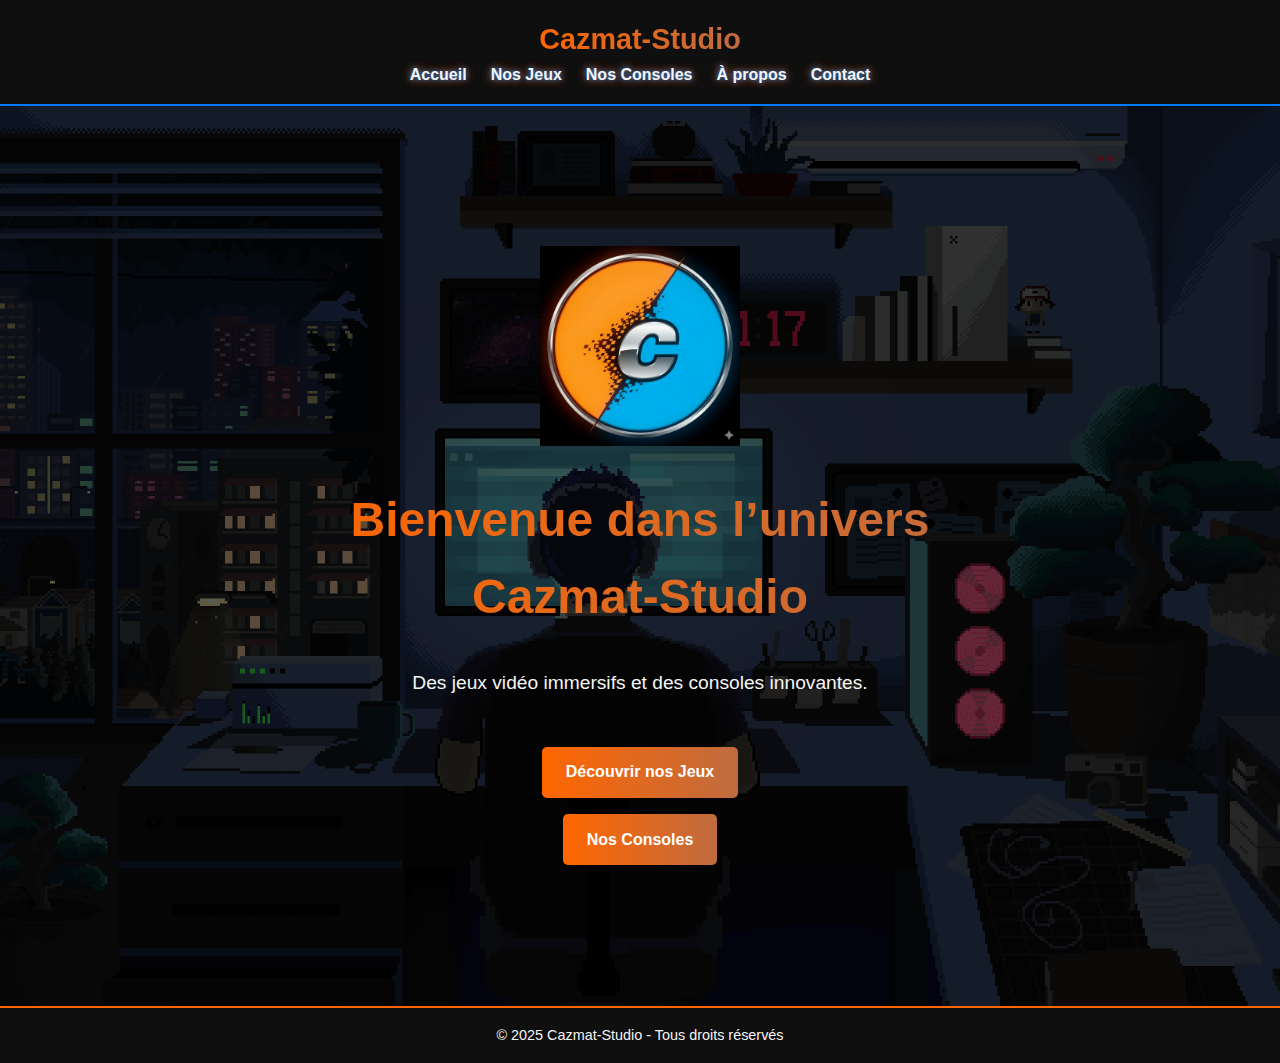
<file: index.html>
<!DOCTYPE html>
<html lang="fr">
<head>
  <meta charset="UTF-8">
  <meta name="viewport" content="width=device-width, initial-scale=1.0">
  <title>Cazmat-Studio | Jeux & Consoles</title>
  <style>
    * { margin: 0; padding: 0; box-sizing: border-box; }

    body {
      font-family: Arial, sans-serif;
      background-color: #0a0a0f;
      color: #f5f5f5;
      line-height: 1.6;
    }

    header {
      display: flex;
      justify-content: center; /* centre le logo et le hamburger */
      align-items: center;
      padding: 1rem 2rem;
      background: #0f0f0f;
      border-bottom: 2px solid #007bff;
      position: relative;
      z-index: 10;
      flex-wrap: wrap;
    }

    /* LOGO */
    .logo {
      display: flex;
      align-items: center;
      justify-content: center;
      width: 100%;
    }

    .logo h1 {
      font-size: 1.8rem;
      background: linear-gradient(270deg, #007bff, #ff6600);
      background-size: 400% 400%;
      -webkit-background-clip: text;
      -webkit-text-fill-color: transparent;
      animation: gradientMove 5s ease infinite;
      text-align: center;
    }

    /* NAVIGATION */
    nav {
      display: flex;
      gap: 1.5rem;
    }

    nav a {
      color: #f5f5f5;
      text-decoration: none;
      font-weight: bold;
      position: relative;
      transition: all 0.3s ease;
      text-shadow: 0 0 5px #007bff, 0 0 10px #ff6600;
    }

    nav a::after {
      content: '';
      position: absolute;
      left: 0;
      bottom: -4px;
      width: 0%;
      height: 2px;
      background: linear-gradient(90deg, #007bff, #ff6600);
      border-radius: 2px;
      transition: width 0.3s ease;
    }

    nav a:hover::after {
      width: 100%;
    }

    nav a:hover {
      text-shadow: 0 0 15px #007bff, 0 0 25px #ff6600;
      transform: scale(1.1);
    }

    /* HAMBURGER */
    .hamburger {
      display: none;
      flex-direction: column;
      cursor: pointer;
      gap: 5px;
      position: absolute;
      right: 1rem;
    }

    .hamburger span {
      width: 25px;
      height: 3px;
      background: linear-gradient(90deg, #007bff, #ff6600);
      border-radius: 2px;
      transition: all 0.3s ease;
    }

    .hamburger.open span:nth-child(1) {
      transform: rotate(45deg) translate(5px,5px);
    }
    .hamburger.open span:nth-child(2) {
      opacity: 0;
    }
    .hamburger.open span:nth-child(3) {
      transform: rotate(-45deg) translate(6px,-6px);
    }

    /* HERO */
    .hero {
      min-height: 100vh;
      display: flex;
      flex-direction: column;
      justify-content: center;
      align-items: center;
      text-align: center;
      background: url('back.gif') no-repeat center center/cover;
      position: relative;
    }

    .hero::after {
      content: "";
      position: absolute;
      top: 0; left: 0; right: 0; bottom: 0;
      background: rgba(0,0,0,0.6);
    }

    .hero-content {
      position: relative;
      z-index: 1;
      max-width: 800px;
      padding: 2rem;
      display: flex;
      flex-direction: column;
      align-items: center;
      gap: 1rem;
    }

    .hero img.logo {
      width: 200px;
      margin-bottom: 20px;
      animation: floatLogo 3s ease-in-out infinite;
    }

    .hero h2 {
      font-size: 3rem;
      margin-bottom: 1rem;
      background: linear-gradient(270deg, #007bff, #ff6600);
      background-size: 400% 400%;
      -webkit-background-clip: text;
      -webkit-text-fill-color: transparent;
      animation: gradientMove 5s ease infinite;
    }

    .hero p {
      font-size: 1.2rem;
      margin-bottom: 2rem;
    }

    .btn {
      display: inline-block;
      padding: 0.8rem 1.5rem;
      background: linear-gradient(270deg, #007bff, #ff6600);
      background-size: 400% 400%;
      color: #fff;
      font-weight: bold;
      border-radius: 5px;
      text-decoration: none;
      transition: transform 0.3s;
      animation: gradientMove 5s ease infinite;
      text-align: center;
      width: auto;
    }
    .btn:hover { transform: scale(1.1); }

    footer {
      background: #0f0f0f;
      padding: 1rem;
      text-align: center;
      border-top: 2px solid #ff6600;
      font-size: 0.9rem;
    }

    /* Animations */
    @keyframes gradientMove {
      0% { background-position: 0% 50%; }
      50% { background-position: 100% 50%; }
      100% { background-position: 0% 50%; }
    }

    @keyframes floatLogo {
      0% { transform: translateY(0); }
      50% { transform: translateY(-10px); }
      100% { transform: translateY(0); }
    }

    /* --- Responsive --- */
    @media (max-width: 768px) {
      nav {
        display: none;
        flex-direction: column;
        background: #0f0f0f;
        position: absolute;
        top: 70px;
        right: 0;
        width: 100%;
        text-align: center;
        border-left: none;
        padding: 1rem 0;
      }
      nav.active {
        display: flex;
      }

      .hamburger {
        display: flex;
      }

      .hero img.logo {
        width: 150px;
        margin-bottom: 15px;
      }

      .hero h2 {
        font-size: 2rem;
      }

      .hero p {
        font-size: 1rem;
      }

      .hero-content {
        gap: 1rem;
      }

      .btn {
        width: 80%;
      }
    }
  </style>
</head>
<body>

  <!-- HEADER -->
  <header>
    <div class="logo">
      <h1>Cazmat-Studio</h1>
      <div class="hamburger" id="hamburger">
        <span></span>
        <span></span>
        <span></span>
      </div>
    </div>
    <nav id="nav-links">
      <a href="index.html">Accueil</a>
      <a href="jeux.html">Nos Jeux</a>
      <a href="consoles.html">Nos Consoles</a>
      <a href="apropos.html">À propos</a>
      <a href="contact.html">Contact</a>
    </nav>
  </header>

  <!-- HERO -->
  <section class="hero">
    <div class="hero-content">
      <img src="logo.png" alt="Logo Cazmat-Studio" class="logo">
      <h2>Bienvenue dans l’univers Cazmat-Studio</h2>
      <p>Des jeux vidéo immersifs et des consoles innovantes.</p>
      <a href="jeux.html" class="btn">Découvrir nos Jeux</a>
      <a href="consoles.html" class="btn">Nos Consoles</a>
    </div>
  </section>

  <!-- FOOTER -->
  <footer>
    <p>© 2025 Cazmat-Studio - Tous droits réservés</p>
  </footer>

  <script>
    const hamburger = document.getElementById('hamburger');
    const navLinks = document.getElementById('nav-links');

    hamburger.addEventListener('click', () => {
      navLinks.classList.toggle('active');
      hamburger.classList.toggle('open');
    });
  </script>

</body>
</html>
</file>
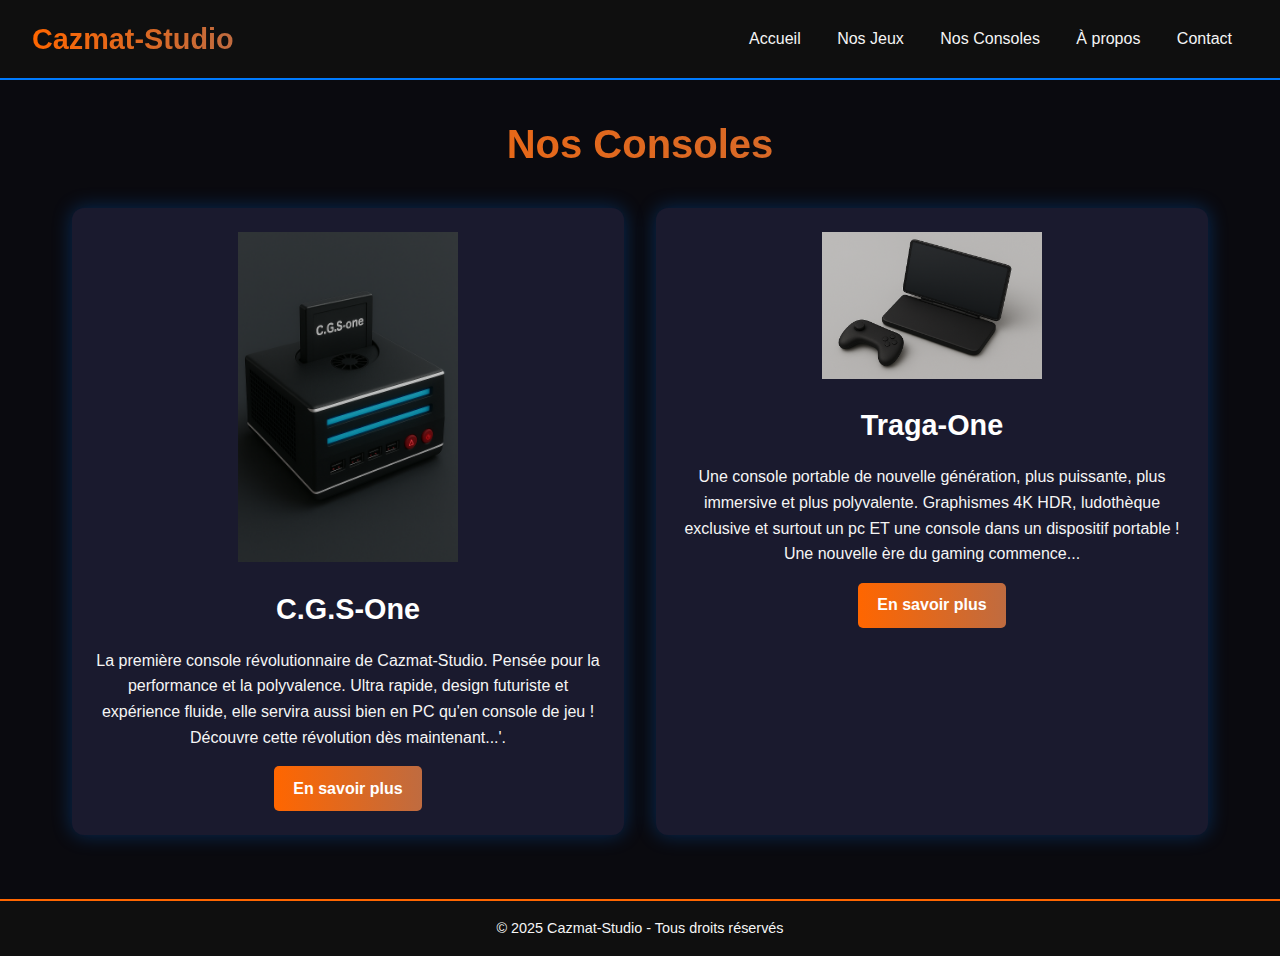
<file: consoles.html>
<!DOCTYPE html>
<html lang="fr">
<head>
  <meta charset="UTF-8">
  <meta name="viewport" content="width=device-width, initial-scale=1.0">
  <title>Cazmat-Studio | Nos Consoles</title>
  <style>
    * { margin: 0; padding: 0; box-sizing: border-box; }

    body {
      font-family: Arial, sans-serif;
      background-color: #0a0a0f;
      color: #f5f5f5;
      line-height: 1.6;
    }

    header {
      background: #0f0f0f;
      padding: 1rem 2rem;
      display: flex;
      justify-content: space-between;
      align-items: center;
      border-bottom: 2px solid #007bff;
    }

    header h1 {
      font-size: 1.8rem;
      background: linear-gradient(270deg, #007bff, #ff6600);
      background-size: 400% 400%;
      -webkit-background-clip: text;
      -webkit-text-fill-color: transparent;
      animation: gradientMove 5s ease infinite;
    }

    nav a {
      color: #f5f5f5;
      text-decoration: none;
      margin: 0 1rem;
      transition: color 0.3s;
    }
    nav a:hover { color: #ff6600; }

    .container {
      max-width: 1200px;
      margin: auto;
      padding: 2rem;
    }

    h2 {
      text-align: center;
      margin-bottom: 2rem;
      font-size: 2.5rem;
      background: linear-gradient(270deg, #007bff, #ff6600);
      background-size: 400% 400%;
      -webkit-background-clip: text;
      -webkit-text-fill-color: transparent;
      animation: gradientMove 5s ease infinite;
    }

    .consoles {
      display: grid;
      grid-template-columns: repeat(auto-fit, minmax(300px, 1fr));
      gap: 2rem;
    }

    .console {
      background: #1a1a2e;
      border-radius: 12px;
      padding: 1.5rem;
      text-align: center;
      box-shadow: 0 0 20px rgba(0, 123, 255, 0.3);
      transition: transform 0.3s, box-shadow 0.3s;
    }

    .console:hover {
      transform: translateY(-10px);
      box-shadow: 0 0 30px rgba(255, 102, 0, 0.6);
    }

    .console img {
      width: 220px;
      height: auto;
      margin-bottom: 1rem;
      animation: floatConsole 4s ease-in-out infinite;
    }

    .console h3 {
      font-size: 1.8rem;
      margin-bottom: 1rem;
      color: #fff;
    }

    .console p {
      font-size: 1rem;
      margin-bottom: 1rem;
    }

    .btn {
      display: inline-block;
      padding: 0.6rem 1.2rem;
      background: linear-gradient(270deg, #007bff, #ff6600);
      background-size: 400% 400%;
      color: #fff;
      font-weight: bold;
      border-radius: 5px;
      text-decoration: none;
      transition: transform 0.3s;
      animation: gradientMove 5s ease infinite;
    }
    .btn:hover { transform: scale(1.1); }

    footer {
      background: #0f0f0f;
      padding: 1rem;
      text-align: center;
      border-top: 2px solid #ff6600;
      font-size: 0.9rem;
      margin-top: 2rem;
    }

    /* --- Animations --- */
    @keyframes gradientMove {
      0% { background-position: 0% 50%; }
      50% { background-position: 100% 50%; }
      100% { background-position: 0% 50%; }
    }

    @keyframes floatConsole {
      0% { transform: translateY(0); }
      50% { transform: translateY(-10px); }
      100% { transform: translateY(0); }
    }
  </style>
</head>
<body>

  <!-- HEADER -->
  <header>
    <h1>Cazmat-Studio</h1>
    <nav>
      <a href="index.html">Accueil</a>
      <a href="jeux.html">Nos Jeux</a>
      <a href="consoles.html">Nos Consoles</a>
      <a href="apropos.html">À propos</a>
      <a href="contact.html">Contact</a>
    </nav>
  </header>

  <!-- CONTENU -->
  <div class="container">
    <h2>Nos Consoles</h2>

    <div class="consoles">
      <!-- C.G.S-One -->
      <div class="console">
        <img src="C.G.S-One.png" alt="C.G.S-One">
        <h3>C.G.S-One</h3>
        <p>La première console révolutionnaire de Cazmat-Studio.  
        Pensée pour la performance et la polyvalence.  
        Ultra rapide, design futuriste et expérience fluide, elle servira aussi bien en PC qu'en console de jeu !
        Découvre cette révolution dès maintenant...'.</p>
        <a href="#" class="btn">En savoir plus</a>
      </div>

      <!-- Traga-One -->
      <div class="console">
        <img src="traga-one.png" alt="Traga-One">
        <h3>Traga-One</h3>
        <p>Une console portable de nouvelle génération, plus puissante, plus immersive et plus polyvalente.  
        Graphismes 4K HDR, ludothèque exclusive et surtout un pc ET une console dans un dispositif portable !  
        Une nouvelle ère du gaming commence...</p>
        <a href="#" class="btn">En savoir plus</a>
      </div>
    </div>
  </div>

  <!-- FOOTER -->
  <footer>
    <p>© 2025 Cazmat-Studio - Tous droits réservés</p>
  </footer>

</body>
</html>
</file>
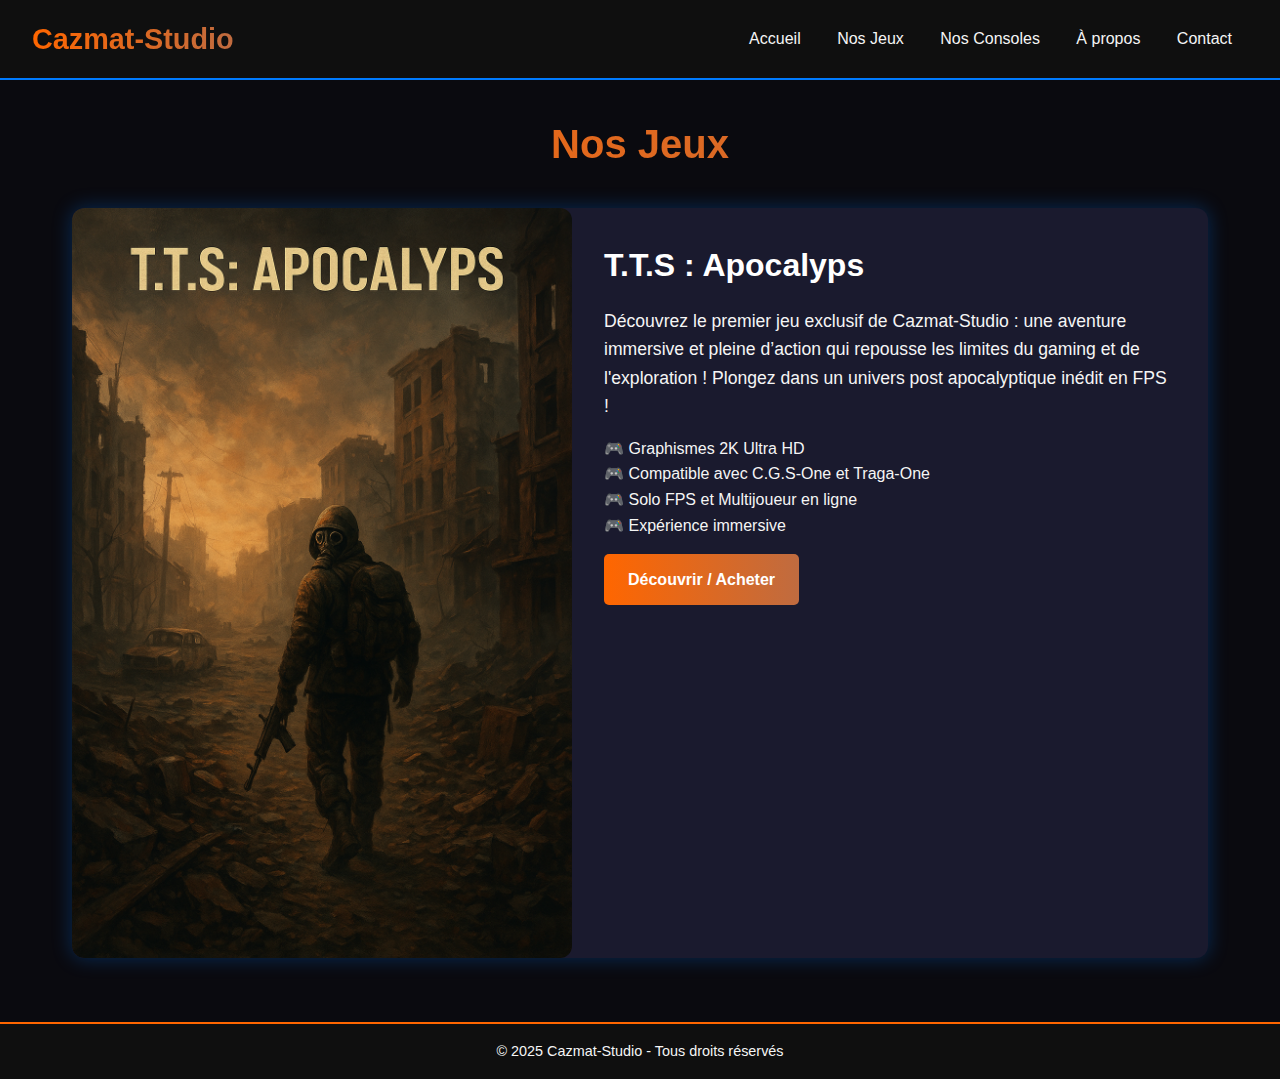
<file: jeux.html>
<!DOCTYPE html>
<html lang="fr">
<head>
  <meta charset="UTF-8">
  <meta name="viewport" content="width=device-width, initial-scale=1.0">
  <title>Cazmat-Studio | Nos Jeux</title>
  <style>
    * { margin: 0; padding: 0; box-sizing: border-box; }

    body {
      font-family: Arial, sans-serif;
      background-color: #0a0a0f;
      color: #f5f5f5;
      line-height: 1.6;
    }

    header {
      background: #0f0f0f;
      padding: 1rem 2rem;
      display: flex;
      justify-content: space-between;
      align-items: center;
      border-bottom: 2px solid #007bff;
    }

    header h1 {
      font-size: 1.8rem;
      background: linear-gradient(270deg, #007bff, #ff6600);
      background-size: 400% 400%;
      -webkit-background-clip: text;
      -webkit-text-fill-color: transparent;
      animation: gradientMove 5s ease infinite;
    }

    nav a {
      color: #f5f5f5;
      text-decoration: none;
      margin: 0 1rem;
      transition: color 0.3s;
    }
    nav a:hover { color: #ff6600; }

    .container {
      max-width: 1200px;
      margin: auto;
      padding: 2rem;
    }

    h2 {
      text-align: center;
      margin-bottom: 2rem;
      font-size: 2.5rem;
      background: linear-gradient(270deg, #007bff, #ff6600);
      background-size: 400% 400%;
      -webkit-background-clip: text;
      -webkit-text-fill-color: transparent;
      animation: gradientMove 5s ease infinite;
    }

    .game {
      display: flex;
      flex-wrap: wrap;
      background: #1a1a2e;
      border-radius: 12px;
      overflow: hidden;
      box-shadow: 0 0 20px rgba(0, 123, 255, 0.3);
    }

    .game img {
  flex: 1 1 50%;
  width: 100%;      /* l'image prend toute la largeur de son conteneur */
  height: auto;     /* adapte la hauteur pour garder les proportions */
  max-width: 500px; /* limite la largeur maximale */
  border-radius: 12px;
  margin: auto;
  display: block;
  animation: floatGame 6s ease-in-out infinite;
}

    .game-info {
      flex: 1 1 50%;
      padding: 2rem;
    }

    .game-info h3 {
      font-size: 2rem;
      margin-bottom: 1rem;
      color: #fff;
    }

    .game-info p {
      margin-bottom: 1rem;
      font-size: 1.1rem;
    }

    .features {
      margin: 1rem 0;
      list-style: none;
    }
    .features li::before {
      content: "🎮 ";
    }

    .btn {
      display: inline-block;
      padding: 0.8rem 1.5rem;
      background: linear-gradient(270deg, #007bff, #ff6600);
      background-size: 400% 400%;
      color: #fff;
      font-weight: bold;
      border-radius: 5px;
      text-decoration: none;
      transition: transform 0.3s;
      animation: gradientMove 5s ease infinite;
    }
    .btn:hover { transform: scale(1.1); }

    footer {
      background: #0f0f0f;
      padding: 1rem;
      text-align: center;
      border-top: 2px solid #ff6600;
      font-size: 0.9rem;
      margin-top: 2rem;
    }

    /* --- Animations --- */
    @keyframes gradientMove {
      0% { background-position: 0% 50%; }
      50% { background-position: 100% 50%; }
      100% { background-position: 0% 50%; }
    }

    @keyframes floatGame {
      0% { transform: translateY(0); }
      50% { transform: translateY(-10px); }
      100% { transform: translateY(0); }
    }
  </style>
</head>
<body>

  <!-- HEADER -->
  <header>
    <h1>Cazmat-Studio</h1>
    <nav>
      <a href="index.html">Accueil</a>
      <a href="jeux.html">Nos Jeux</a>
      <a href="consoles.html">Nos Consoles</a>
      <a href="apropos.html">À propos</a>
      <a href="contact.html">Contact</a>
    </nav>
  </header>

  <!-- CONTENU -->
  <div class="container">
    <h2>Nos Jeux</h2>

    <div class="game">
      <!-- IMAGE DU JEU -->
      <img src="tts1.png" alt="Nom du Jeu">

      <!-- INFOS DU JEU -->
      <div class="game-info">
        <h3>T.T.S : Apocalyps</h3>
        <p>
          Découvrez le premier jeu exclusif de Cazmat-Studio : une aventure immersive et pleine d’action qui repousse les limites du gaming et de l'exploration ! Plongez dans 
          un univers post apocalyptique inédit en FPS !
        </p>

        <ul class="features">
          <li>Graphismes 2K Ultra HD</li>
          <li>Compatible avec C.G.S-One et Traga-One</li>
          <li>Solo FPS et Multijoueur en ligne</li>
          <li>Expérience immersive</li>
        </ul>

        <a href="#" class="btn">Découvrir / Acheter</a>
      </div>
    </div>
  </div>

  <!-- FOOTER -->
  <footer>
    <p>© 2025 Cazmat-Studio - Tous droits réservés</p>
  </footer>

</body>
</html>
</file>
